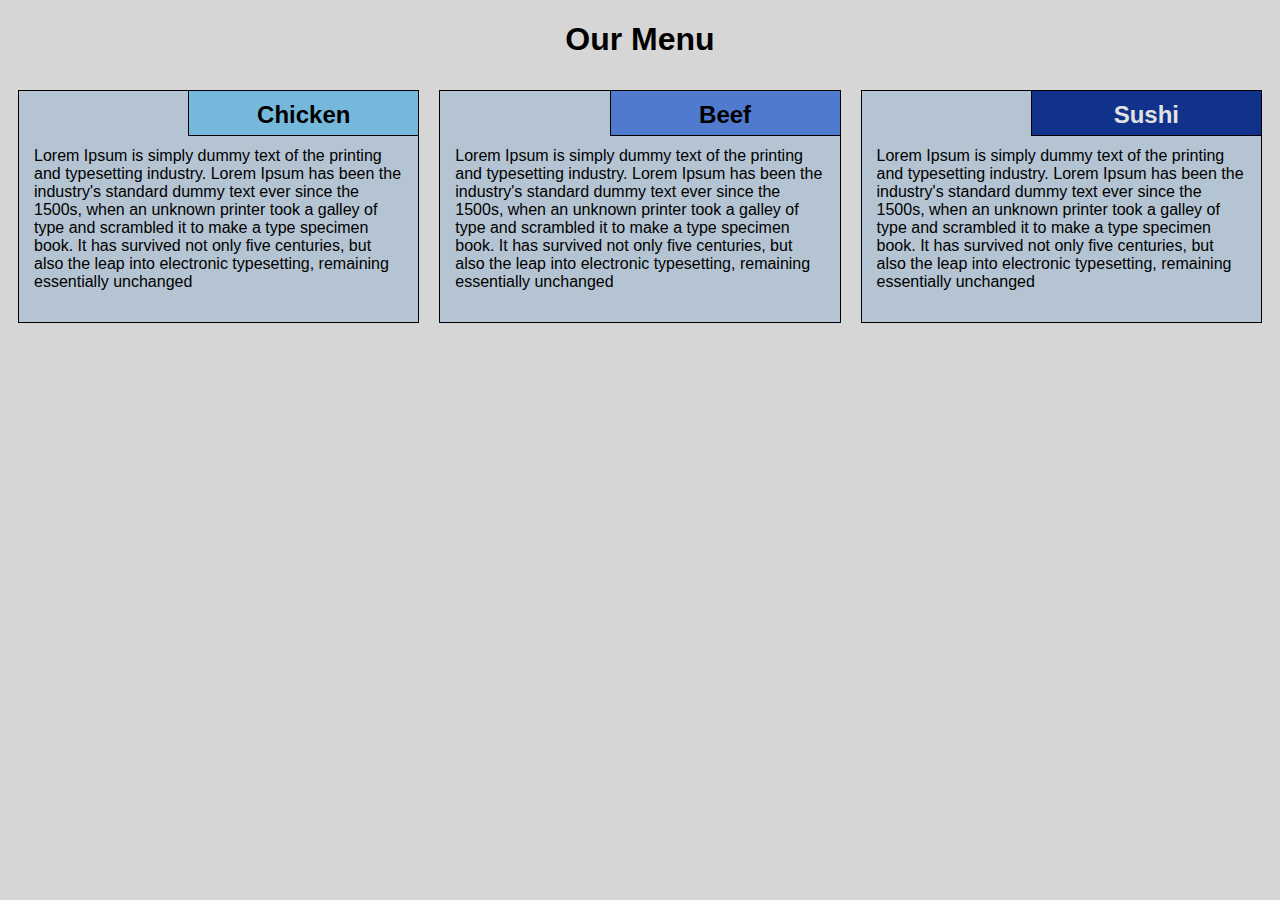
<file: module2_solution/index.html>
<!DOCTYPE html>
<html>
<head>
	<title>Module 2 Assignment</title>
	<link rel="stylesheet" href="./css/style.css">
</head>
<body>
	<h1>Our Menu</h1>
	<div class='row'>
		<div class='col-lg-4 col-md-6 col-sm-12'>
			<section class="chicken">
				<h2>Chicken</h2>
				<p>Lorem Ipsum is simply dummy text of the printing and typesetting industry. Lorem Ipsum has been the industry's standard dummy text ever since the 1500s, when an unknown printer took a galley of type and scrambled it to make a type specimen book. It has survived not only five centuries, but also the leap into electronic typesetting, remaining essentially unchanged</p>
			</section>
			
		</div>
		<div class='col-lg-4 col-md-6 col-sm-12'>
			<section class="beef">
				<h2>Beef</h2>
				<p>Lorem Ipsum is simply dummy text of the printing and typesetting industry. Lorem Ipsum has been the industry's standard dummy text ever since the 1500s, when an unknown printer took a galley of type and scrambled it to make a type specimen book. It has survived not only five centuries, but also the leap into electronic typesetting, remaining essentially unchanged</p>
			</section>
			
		</div>
		<div class='col-lg-4 col-md-6 col-sm-12'>
			<section class="sushi">
				<h2>Sushi</h2>
				<p>Lorem Ipsum is simply dummy text of the printing and typesetting industry. Lorem Ipsum has been the industry's standard dummy text ever since the 1500s, when an unknown printer took a galley of type and scrambled it to make a type specimen book. It has survived not only five centuries, but also the leap into electronic typesetting, remaining essentially unchanged</p>
			</section>
			
		</div>
	</div>
</body>
</html>
</file>
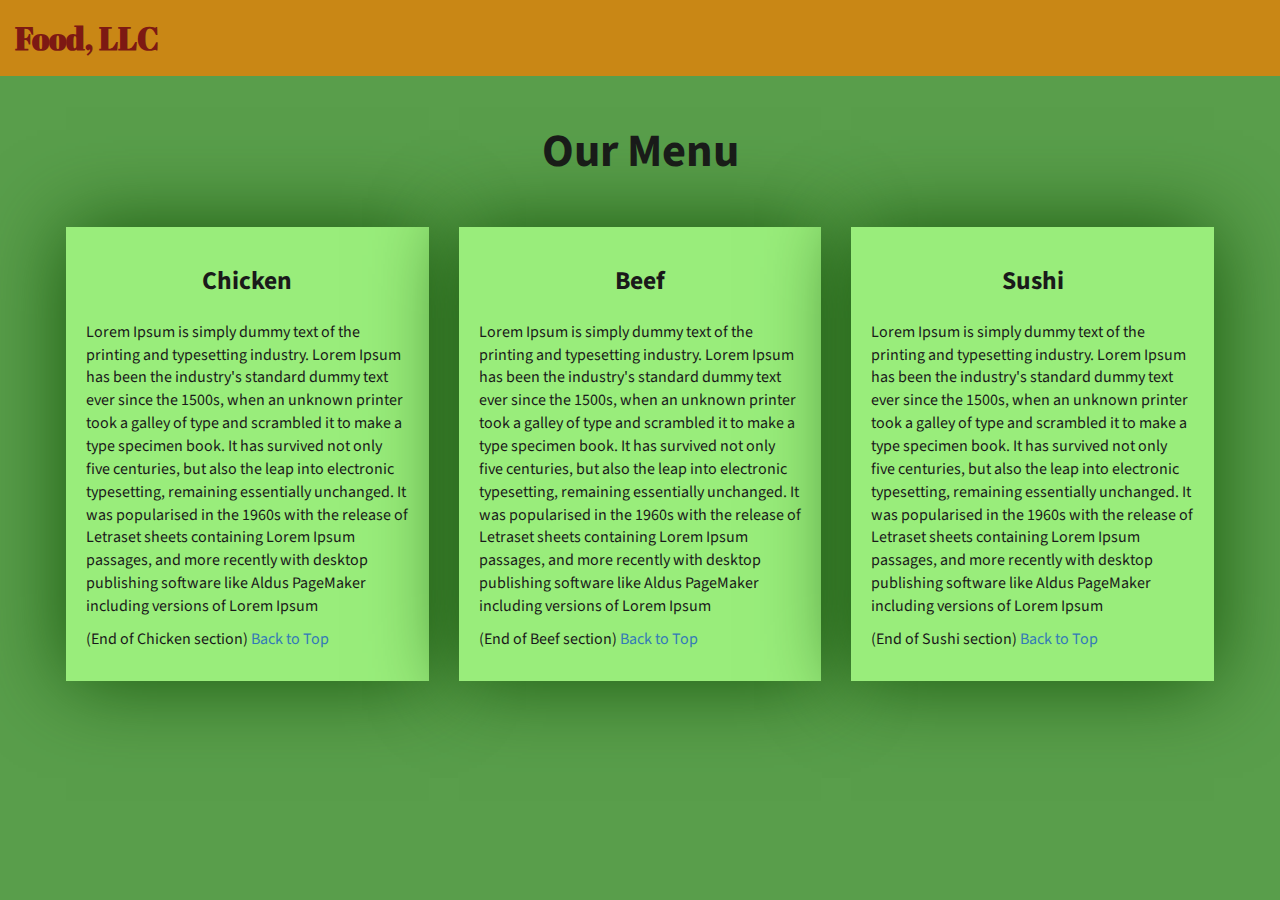
<file: module3_solution/index.html>
<!DOCTYPE html>
<html lang="zxx">

<head>
    <meta charset="utf-8">
    <meta http-equiv="X-UA-Compatible" content="IE=edge">
    <meta name="viewport" content="width=device-width, initial-scale=1">
    <title>Assignment Solution for Module 3</title>
    <link rel="stylesheet" href="css/bootstrap.min.css">
    <link rel="stylesheet" href="css/styles.css">
    <link href="https://fonts.googleapis.com/css?family=Source+Sans+Pro" rel="stylesheet">
    <link href="https://fonts.googleapis.com/css?family=Abril+Fatface" rel="stylesheet">

    <!-- HTML5 shim and Respond.js for IE8 support of HTML5 elements and media queries -->
    <!-- WARNING: Respond.js doesn't work if you view the page via file:// -->
    <!--[if lt IE 9]>
      <script src="https://oss.maxcdn.com/html5shiv/3.7.2/html5shiv.min.js"></script>
      <script src="https://oss.maxcdn.com/respond/1.4.2/respond.min.js"></script>
    <![endif]-->
</head>

<body>
    <header>
        <nav id="header-nav" class="navbar navbar-default">
            <div class="container-fluid">
                <div class="navbar-header">
                    <div class="navbar-brand">
                        <a href="index.html"><h1>Food, LLC</h1></a>
                    </div>

                    <button type="button" class="navbar-toggle collapsed visible-xs" data-toggle="collapse" data-target="#collapsable-nav" aria-expanded="false">
                        <span class="sr-only">Toggle navigation</span>
                        <span class="icon-bar"></span>
                        <span class="icon-bar"></span>
                        <span class="icon-bar"></span>
                    </button>
                </div>

                <div id="collapsable-nav" class="collapse navbar-collapse">
                    <ul id="nav-list" class="nav navbar-nav navbar-right visible-xs text-center">
                        <li>
                            <a href="#chicken-tile"><br class="hidden-xs"> Chicken</a>
                        </li>
                        <li>
                            <a href="#beef-tile"><br class="hidden-xs"> Beef</a>
                        </li>
                        <li>
                            <a href="#sushi-tile"><br class="hidden-xs"> Sushi</a>
                        </li>
                    </ul>
                </div>
            </div>
        </nav>
    </header>

    <div id="main-content" class="container">
        <h2 id="top-heading" class="text-center">Our Menu</h2>
        <div id="home-tiles" class="row">
            <div class="col-md-4 col-sm-6 col-xs-12">
                <div id="chicken-tile">
                    <section>
                        <h3 class="text-center">Chicken</h3>
                        <p>
                            Lorem Ipsum is simply dummy text of the printing and typesetting industry. Lorem Ipsum has been the industry's standard dummy text ever since the 1500s, when an unknown printer took a galley of type and scrambled it to make a type specimen book. It has survived not only five centuries, but also the leap into electronic typesetting, remaining essentially unchanged. It was popularised in the 1960s with the release of Letraset sheets containing Lorem Ipsum passages, and more recently with desktop publishing software like Aldus PageMaker including versions of Lorem Ipsum
                        </p>
                        <p>
                            (End of Chicken section) <a href="#top-heading">Back to Top</a>
                        </p>
                    </section>
                </div>
            </div>
            <div class="col-md-4 col-sm-6 col-xs-12">
                <div id="beef-tile">
                    <section>
                        <h3 class="text-center">Beef</h3>
                        <p>
                            Lorem Ipsum is simply dummy text of the printing and typesetting industry. Lorem Ipsum has been the industry's standard dummy text ever since the 1500s, when an unknown printer took a galley of type and scrambled it to make a type specimen book. It has survived not only five centuries, but also the leap into electronic typesetting, remaining essentially unchanged. It was popularised in the 1960s with the release of Letraset sheets containing Lorem Ipsum passages, and more recently with desktop publishing software like Aldus PageMaker including versions of Lorem Ipsum
                        </p>
                        <p>
                            (End of Beef section) <a href="#top-heading">Back to Top</a>
                        </p>
                    </section>
                </div>
            </div>
            <!-- <div class="clearfix visible-md-block"></div> -->
            <div class="col-md-4 col-sm-12 col-xs-12">
                <div id="sushi-tile">
                    <section>
                        <h3 class="text-center">Sushi</h3>
                        <p>
                          Lorem Ipsum is simply dummy text of the printing and typesetting industry. Lorem Ipsum has been the industry's standard dummy text ever since the 1500s, when an unknown printer took a galley of type and scrambled it to make a type specimen book. It has survived not only five centuries, but also the leap into electronic typesetting, remaining essentially unchanged. It was popularised in the 1960s with the release of Letraset sheets containing Lorem Ipsum passages, and more recently with desktop publishing software like Aldus PageMaker including versions of Lorem Ipsum
                        </p>
                        <p>
                            (End of Sushi section) <a href="#top-heading">Back to Top</a>
                        </p>
                    </section>
                </div>
            </div>
            <!-- <div class="clearfix visible-lg-block"></div> -->
        </div>
    </div>
    <div class="clearfix visible-lg-block"></div>


    <!-- jQuery (Bootstrap JS plugins depend on it) -->
    <script src="js/jquery-3.1.1.min.js"></script>
    <script src="js/bootstrap.min.js"></script>
    <!-- <script src="js/script.js"></script> -->

</body>

</html>
</file>
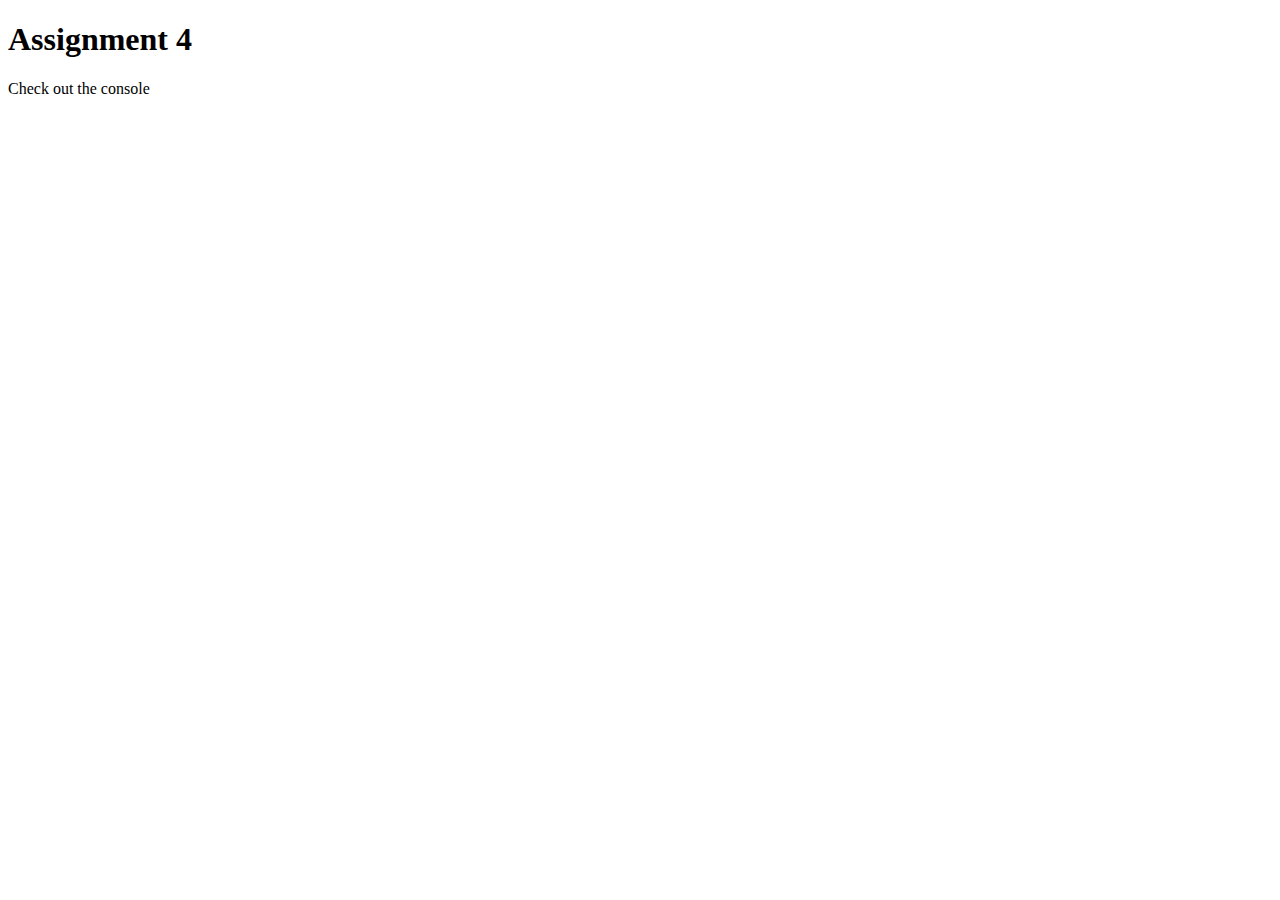
<file: module4_solution/index.html>
<!DOCTYPE html>
<html>

<head>
    <meta charset="utf-8">
    <title>Assignment Solution for Module 4</title>
    <script src="SpeakHello.js"></script>
    <script src="SpeakGoodBye.js"></script>
    <script src="script.js"></script>
</head>

<body>
    <h1>Assignment 4</h1>
    <p>Check out the console</p>
</body>

</html>
</file>
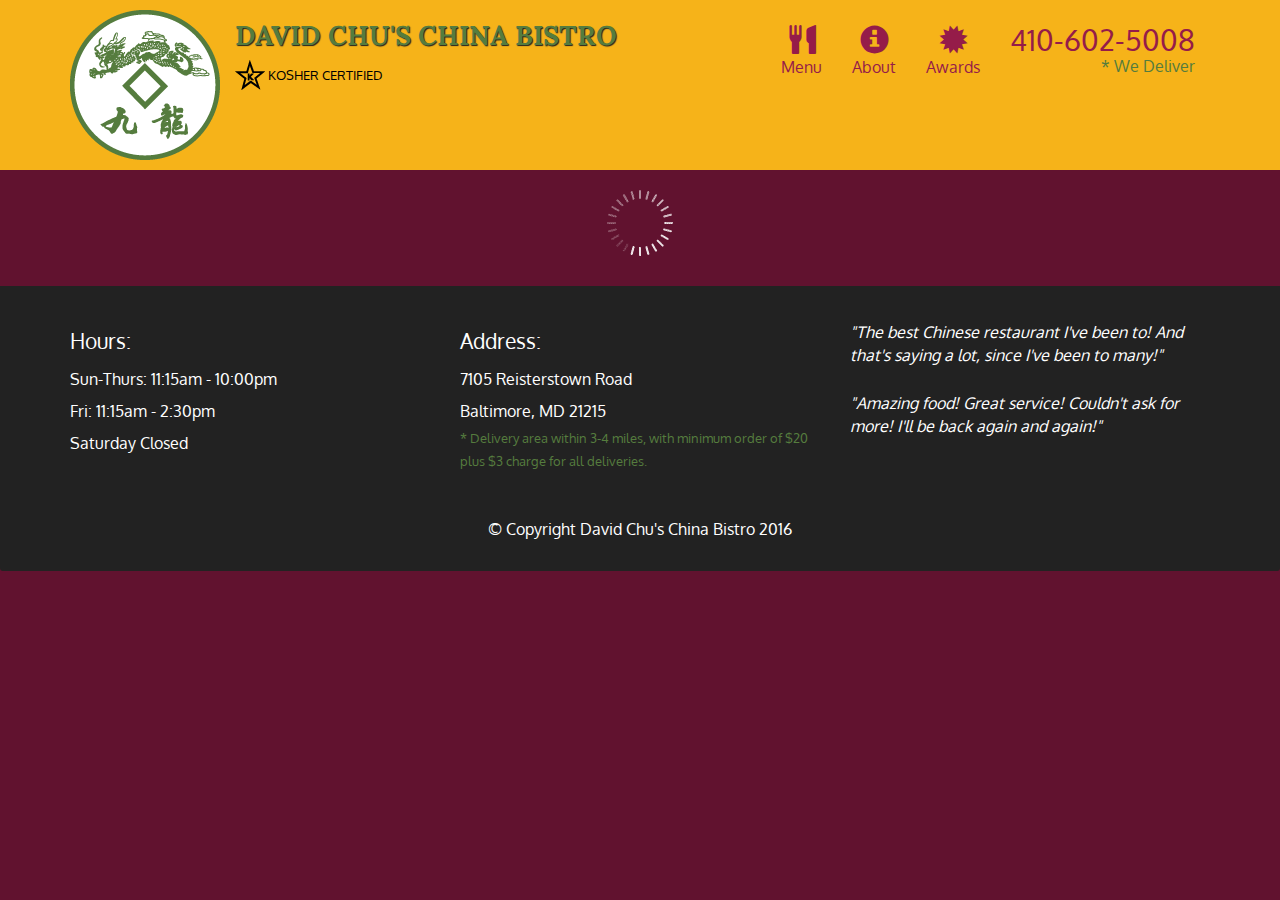
<file: module5_solution/index.html>
<!doctype html>
<html lang="en">
  <head>
    <meta charset="utf-8">
    <meta http-equiv="X-UA-Compatible" content="IE=edge">
    <meta name="viewport" content="width=device-width, initial-scale=1">
    <title>David Chu's China Bistro</title>
    <link rel="stylesheet" href="css/bootstrap.min.css">
    <link rel="stylesheet" href="css/styles.css">
    <link href='https://fonts.googleapis.com/css?family=Oxygen:400,300,700' rel='stylesheet' type='text/css'>
    <link href='https://fonts.googleapis.com/css?family=Lora' rel='stylesheet' type='text/css'>
  </head>
<body>
  <header>
    <nav id="header-nav" class="navbar navbar-default">
      <div class="container">
        <div class="navbar-header">
          <a href="index.html" class="pull-left visible-md visible-lg">
            <div id="logo-img" alt="Logo image"></div>
          </a>

          <div class="navbar-brand">
            <a href="index.html"><h1>David Chu's China Bistro</h1></a>
            <p>
              <img src="images/star-k-logo.png" alt="Kosher certification">
              <span>Kosher Certified</span>
            </p>
          </div>

          <button id="navbarToggle" type="button" class="navbar-toggle collapsed" data-toggle="collapse" data-target="#collapsable-nav" aria-expanded="false">
            <span class="sr-only">Toggle navigation</span>
            <span class="icon-bar"></span>
            <span class="icon-bar"></span>
            <span class="icon-bar"></span>
          </button>
        </div>
        
        <div id="collapsable-nav" class="collapse navbar-collapse">
           <ul id="nav-list" class="nav navbar-nav navbar-right">
            <li id="navHomeButton" class="visible-xs active">
              <a href="index.html">
                <span class="glyphicon glyphicon-home"></span> Home</a>
            </li>
            <li id="navMenuButton">
              <a href="#" onclick="$dc.loadMenuCategories();">
                <span class="glyphicon glyphicon-cutlery"></span><br class="hidden-xs"> Menu</a>
            </li>
            <li>
              <a href="#">
                <span class="glyphicon glyphicon-info-sign"></span><br class="hidden-xs"> About</a>
            </li>
            <li>
              <a href="#">
                <span class="glyphicon glyphicon-certificate"></span><br class="hidden-xs"> Awards</a>
            </li>
            <li id="phone" class="hidden-xs">
              <a href="tel:410-602-5008">
                <span>410-602-5008</span></a><div>* We Deliver</div>
            </li>
          </ul><!-- #nav-list -->
        </div><!-- .collapse .navbar-collapse -->
      </div><!-- .container -->
    </nav><!-- #header-nav -->
  </header>

  <div id="call-btn" class="visible-xs">
    <a class="btn" href="tel:410-602-5008">
    <span class="glyphicon glyphicon-earphone"></span>
    410-602-5008
    </a>
  </div>
  <div id="xs-deliver" class="text-center visible-xs">* We Deliver</div>

  <div id="main-content" class="container"></div>

  <footer class="panel-footer">
    <div class="container">
      <div class="row">
        <section id="hours" class="col-sm-4">
          <span>Hours:</span><br>
          Sun-Thurs: 11:15am - 10:00pm<br>
          Fri: 11:15am - 2:30pm<br>
          Saturday Closed
          <hr class="visible-xs">
        </section>
        <section id="address" class="col-sm-4">
          <span>Address:</span><br>
          7105 Reisterstown Road<br>
          Baltimore, MD 21215
          <p>* Delivery area within 3-4 miles, with minimum order of $20 plus $3 charge for all deliveries.</p>
          <hr class="visible-xs">
        </section>
        <section id="testimonials" class="col-sm-4">
          <p>"The best Chinese restaurant I've been to! And that's saying a lot, since I've been to many!"</p>
          <p>"Amazing food! Great service! Couldn't ask for more! I'll be back again and again!"</p>
        </section>
      </div>
      <div class="text-center">&copy; Copyright David Chu's China Bistro 2016</div>
    </div>
  </footer>

  <!-- jQuery (Bootstrap JS plugins depend on it) -->
  <script src="js/jquery-2.1.4.min.js"></script>
  <script src="js/bootstrap.min.js"></script>
  <script src="js/ajax-utils.js"></script>
  <script src="js/script.js"></script>
</body>
</html>
</file>
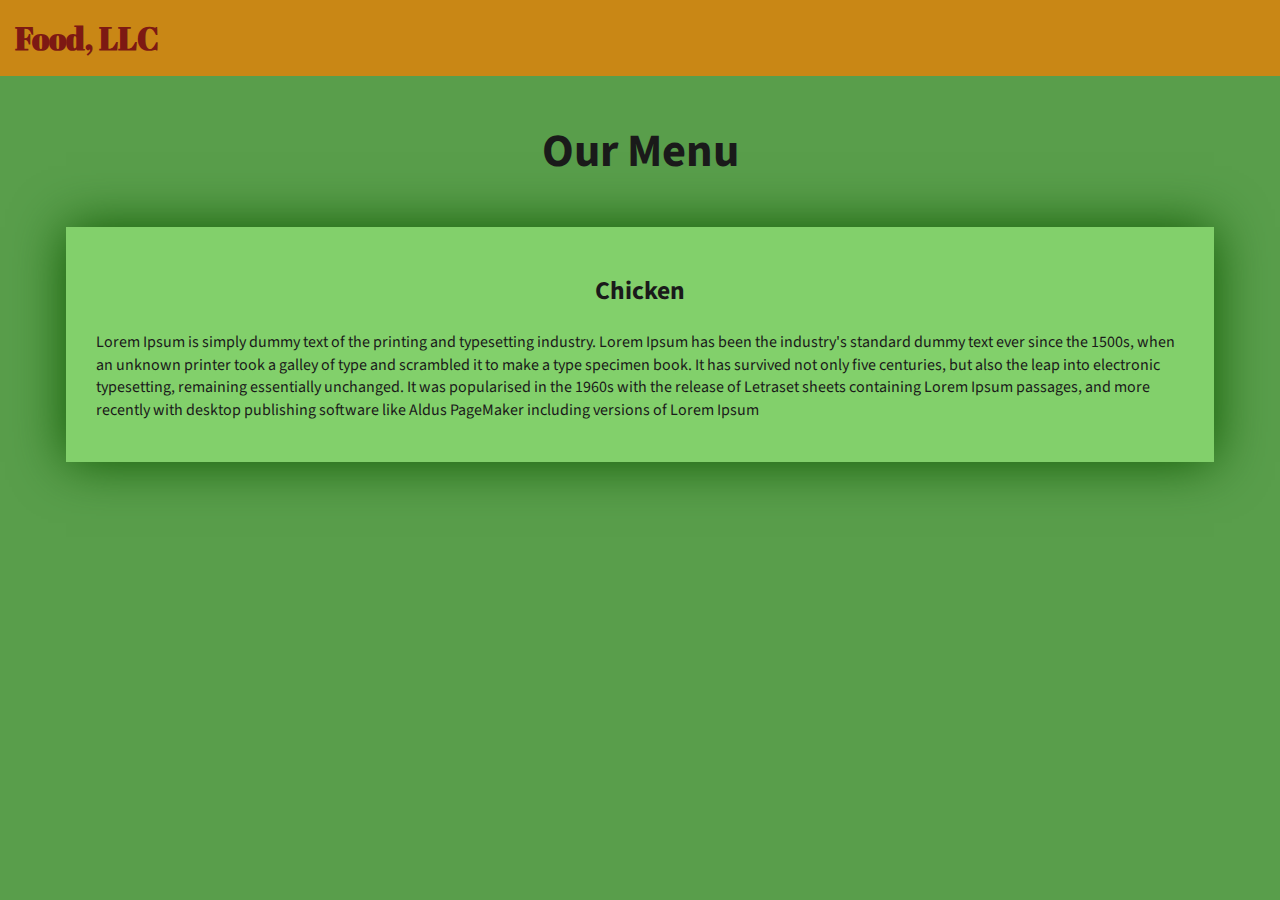
<file: module3_solution/index_basic.html>
<!DOCTYPE html>
<html lang="zxx">

<head>
    <meta charset="utf-8">
    <meta http-equiv="X-UA-Compatible" content="IE=edge">
    <meta name="viewport" content="width=device-width, initial-scale=1">
    <title>Assignment Solution for Module 3</title>
    <link rel="stylesheet" href="css/bootstrap.min.css">
    <link rel="stylesheet" href="css/styles_basic.css">
    <link href="https://fonts.googleapis.com/css?family=Source+Sans+Pro" rel="stylesheet">
    <link href="https://fonts.googleapis.com/css?family=Abril+Fatface" rel="stylesheet">

    <!-- HTML5 shim and Respond.js for IE8 support of HTML5 elements and media queries -->
    <!-- WARNING: Respond.js doesn't work if you view the page via file:// -->
    <!--[if lt IE 9]>
      <script src="https://oss.maxcdn.com/html5shiv/3.7.2/html5shiv.min.js"></script>
      <script src="https://oss.maxcdn.com/respond/1.4.2/respond.min.js"></script>
    <![endif]-->
</head>

<body>
    <header>
        <nav id="header-nav" class="navbar navbar-default">
            <div class="container-fluid">
                <div class="navbar-header">
                    <div class="navbar-brand">
                        <a href="index_basic.html"><h1>Food, LLC</h1></a>
                    </div>

                    <button type="button" class="navbar-toggle collapsed visible-xs" data-toggle="collapse" data-target="#collapsable-nav" aria-expanded="false">
                        <span class="sr-only">Toggle navigation</span>
                        <span class="icon-bar"></span>
                        <span class="icon-bar"></span>
                        <span class="icon-bar"></span>
                    </button>
                </div>

                <div id="collapsable-nav" class="collapse navbar-collapse">
                    <ul id="nav-list" class="nav navbar-nav navbar-right visible-xs text-center">
                        <li>
                            <a><br class="hidden-xs"> Chicken</a>
                        </li>
                        <li>
                            <a><br class="hidden-xs"> Beef</a>
                        </li>
                        <li>
                            <a><br class="hidden-xs"> Sushi</a>
                        </li>
                    </ul>
                </div>
            </div>
        </nav>
    </header>

    <div id="main-content" class="container">
        <h2 id="top-heading" class="text-center">Our Menu</h2>
        <section id="main-section">
            <h3 class="text-center">Chicken</h3>
            <p>
               Lorem Ipsum is simply dummy text of the printing and typesetting industry. Lorem Ipsum has been the industry's standard dummy text ever since the 1500s, when an unknown printer took a galley of type and scrambled it to make a type specimen book. It has survived not only five centuries, but also the leap into electronic typesetting, remaining essentially unchanged. It was popularised in the 1960s with the release of Letraset sheets containing Lorem Ipsum passages, and more recently with desktop publishing software like Aldus PageMaker including versions of Lorem Ipsum
            </p>
        </section>

    </div>

    <!-- jQuery (Bootstrap JS plugins depend on it) -->
    <script src="js/jquery-3.1.1.min.js"></script>
    <script src="js/bootstrap.min.js"></script>
    <!-- <script src="js/script.js"></script> -->

</body>

</html>
</file>
<file: module2_solution/css/style.css>
* {
    box-sizing: border-box;
    font-family: Helvetica;
}

body {
    background-color: #d6d6d6;
}

h1 {
    text-align: center;
    color: black;
}

section {
    border: 1px solid black;
    background-color: #b5c4d2;
    margin: 10px;
}

section>h2 {
    float: right;
    border-bottom: 1px solid black;
    border-left: 1px solid black;
    margin: 0;
    width: 230px;
    text-align: center;
    font-style: Times;
    font-size: 24px;
    font-weight: bold;
    height: 45px;
    padding-top: 10px;
}

section.chicken>h2 {
    background-color: #76b8db;
}

section.beef>h2 {
    background-color: #4f7acd;
}

section.sushi>h2 {
    color: #e2e2e2;
    background-color: #10328a;
}

section>p {
    padding: 40px 15px 15px 15px;
    
}

.row {
    width: 100%;
}


/* Desktop view options */

@media (min-width: 992px) {
    .col-lg-1, .col-lg-2, .col-lg-3, .col-lg-4, .col-lg-5, .col-lg-6, .col-lg-7, .col-lg-8, .col-lg-9, .col-lg-10, .col-lg-11, .col-lg-12 {
        float: left;
    }
    .col-lg-1 {
        width: 8.33%;
    }
    .col-lg-2 {
        width: 16.66%;
    }
    .col-lg-3 {
        width: 25%;
    }
    .col-lg-4 {
        width: 33.33%;
    }
    .col-lg-5 {
        width: 41.66%;
    }
    .col-lg-6 {
        width: 50%;
    }
    .col-lg-7 {
        width: 58.33%;
    }
    .col-lg-8 {
        width: 66.66%;
    }
    .col-lg-9 {
        width: 74.99%;
    }
    .col-lg-10 {
        width: 83.33%;
    }
    .col-lg-11 {
        width: 91.66%;
    }
    .col-lg-12 {
        width: 100%;
    }
}


/* Tablet view options */

@media (min-width: 768px) and (max-width: 991px) {
    .col-md-1, .col-md-2, .col-md-3, .col-md-4, .col-md-5, .col-md-6, .col-md-7, .col-md-8, .col-md-9, .col-md-10, .col-md-11, .col-md-12 {
        float: left;
    }
    .col-md-1 {
        width: 8.33%;
    }
    .col-md-2 {
        width: 16.66%;
    }
    .col-md-3 {
        width: 25%;
    }
    .col-md-4 {
        width: 33.33%;
    }
    .col-md-5 {
        width: 41.66%;
    }
    .col-md-6 {
        width: 50%;
    }
    .col-md-7 {
        width: 58.33%;
    }
    .col-md-8 {
        width: 66.66%;
    }
    .col-md-9 {
        width: 74.99%;
    }
    .col-md-10 {
        width: 83.33%;
    }
    .col-md-11 {
        width: 91.66%;
    }
    .col-md-12 {
        width: 100%;
    }
}


/* Mobile view options */

@media (max-width: 767px) {
    .col-sm-1, .col-sm-2, .col-sm-3, .col-sm-4, .col-sm-5, .col-sm-6, .col-sm-7, .col-sm-8, .col-sm-9, .col-sm-10, .col-sm-11, .col-sm-12 {
        float: left;
    }
    .col-sm-1 {
        width: 8.33%;
    }
    .col-sm-2 {
        width: 16.66%;
    }
    .col-sm-3 {
        width: 25%;
    }
    .col-sm-4 {
        width: 33.33%;
    }
    .col-sm-5 {
        width: 41.66%;
    }
    .col-sm-6 {
        width: 50%;
    }
    .col-sm-7 {
        width: 58.33%;
    }
    .col-sm-8 {
        width: 66.66%;
    }
    .col-sm-9 {
        width: 74.99%;
    }
    .col-sm-10 {
        width: 83.33%;
    }
    .col-sm-11 {
        width: 91.66%;
    }
    .col-sm-12 {
        width: 100%;
    }
}
</file>
<file: module3_solution/css/styles.css>
body {
    font-size: 16px;
    font-family: 'Source Sans Pro', sans-serif;
    color: #1a1a1a;
    background-color: #599e4b;
}


/** HEADER **/

#header-nav {
    background-color: #c98715;
    border-radius: 0;
    border: 0;
}

#header-nav button {
    margin-top: 22px;
}

.navbar-default .navbar-toggle:focus, .navbar-default .navbar-toggle:hover {
    background-color: #fce29e;
}

.navbar-collapse {
    border-top: 0;
}

.navbar-brand, .navbar-nav li a {
    line-height: 76px;
    height: 76px;
    padding-top: 0;
}

.navbar-brand h1 {
    color: #7d1913;
    font-family: 'Abril Fatface', cursive;
    font-weight: bolder;
    font-size: 1.8em;
}

.navbar-brand a:hover {
    text-decoration: none;
    text-shadow: 1px 1px 1px #fe9797;
}

#nav-list {
    background-color: #e4af34;
}

#nav-list a {
    /*text-align: center;*/
    font-weight: bolder;
    color: #282828;
    font-size: 1.2em;
}

#nav-list a:hover {
    color: #202020;
    background-color: #fce29e;
}

.navbar-header button.navbar-toggle, .navbar-header .icon-bar {
    border: 1px solid #7d1913;
}


/** END HEADER */


/** HOME PAGE **/

#main-content {
    width: 92%;
    margin-bottom: 30px;
}

#main-content h2 {
    font-size: 2.9em;
    font-weight: bold;
    margin-top: 30px;
    margin-bottom: 50px;
}

#main-content h3 {
    font-size: 1.6em;
    font-weight: bold;
    margin-bottom: 1em;
}

#chicken-tile, #beef-tile, #sushi-tile {
    width: 100%;
    padding: 20px;
    background-color: #99ed7b;
    margin-bottom: 60px;
    box-shadow: 0 0 80px #18580b;
}


/** END HOME PAGE **/
</file>
<file: module5_solution/css/styles.css>
body {
  font-size: 16px;
  color: #fff;
  background-color: #61122f;
  font-family: 'Oxygen', sans-serif;
}

/** HEADER **/
#header-nav {
  background-color: #f6b319;
  border-radius: 0;
  border: 0;
}

#logo-img {
  background: url('../images/restaurant-logo_large.png') no-repeat;
  width: 150px;
  height: 150px;
  margin: 10px 15px 10px 0;
}

.navbar-brand {
  padding-top: 25px;
}
.navbar-brand h1 { /* Restaurant name */
  font-family: 'Lora', serif;
  color: #557c3e;
  font-size: 1.5em;
  text-transform: uppercase;
  font-weight: bold;
  text-shadow: 1px 1px 1px #222;
  margin-top: 0;
  margin-bottom: 0;
  line-height: .75;
}
.navbar-brand a:hover, .navbar-brand a:focus {
  text-decoration: none;
}
.navbar-brand p { /* Kosher cert */
  color: #000;
  text-transform: uppercase;
  font-size: .7em;
  margin-top: 15px;
}
.navbar-brand p span { /* Star-K */
  vertical-align: middle;
}

#nav-list {
  margin-top: 10px;
}
#nav-list a {
  color: #951C49;
  text-align: center;
}
#nav-list a:hover {
  background: #E7E7E7;
}
#nav-list a span {
  font-size: 1.8em;
}

#phone {
  margin-top: 5px;
}
#phone a { /* Phone number */
  text-align: right;
  padding-bottom: 0;
}
#phone div { /* We Deliver */
  color: #557c3e;
  text-align: right;
  padding-right: 15px;
}

.navbar-header button.navbar-toggle, .navbar-header .icon-bar {
  border: 1px solid #61122f;
}
.navbar-header button.navbar-toggle {
  clear: both;
  margin-top: -30px;
}
/* END HEADER */

/* FOOTER */
.panel-footer {
  margin-top: 30px;
  padding-top: 35px;
  padding-bottom: 30px;
  background-color: #222;
  border-top: 0;
}
.panel-footer div.row {
  margin-bottom: 35px;
}
#hours, #address {
  line-height: 2;
}
#hours > span, #address > span {
  font-size: 1.3em;
}
#address p {
  color: #557c3e;
  font-size: .8em;
  line-height: 1.8;
}
#testimonials {
  font-style: italic;
}
#testimonials p:nth-child(2) {
  margin-top: 25px;
}
/* END FOOTER */



/* HOME PAGE */
.container .jumbotron {
  box-shadow: 0 0 50px #3F0C1F;
  border: 2px solid #3F0C1F;
}

#menu-tile, #specials-tile, #map-tile {
  height: 250px;
  width: 100%;
  margin-bottom: 15px;
  position: relative;
  border: 2px solid #3F0C1F;
  overflow: hidden;
}
#menu-tile:hover, #specials-tile:hover, #map-tile:hover {
  box-shadow: 0 1px 5px 1px #cccccc;
}
#menu-tile {
  background: url('../images/menu-tile.jpg') no-repeat;
  background-position: center;
}
#specials-tile {
  background: url('../images/specials-tile.jpg') no-repeat;
  background-position: center;
}
#menu-tile span, #specials-tile span, #map-tile span {
  position: absolute;
  bottom: 0;
  right: 0;
  width: 100%;
  text-align: center;
  font-size: 1.6em;
  text-transform: uppercase;
  background-color: #000;
  color: #fff;
  opacity: .8;
}
/* END HOME PAGE */

/* MENU CATEGORIES PAGE */
.category-tile { 
  position: relative;
  border: 2px solid #3F0C1F;
  overflow: hidden;
  width: 200px;
  height: 200px;
  margin: 0 auto 15px;
}
.category-tile span {
  position: absolute;
  bottom: 0;
  right: 0;
  width: 100%;
  text-align: center;
  font-size: 1.2em;
  text-transform: uppercase;
  background-color: #000;
  color: #fff;
  opacity: .8;
}
.category-tile:hover {
  box-shadow: 0 1px 5px 1px #cccccc;
}

#menu-categories-title + div {
  margin-bottom: 50px;
}
/* END MENU CATEGORIES PAGE */

/* SINGLE CATEGORY PAGE */
.menu-item-tile {
  margin-bottom: 25px;
}
.menu-item-tile hr {
  width: 80%;
}
.menu-item-tile .menu-item-price {
  font-size: 1.1em;
  text-align: right;
  margin-top: -15px;
  margin-right: -15px;
}
.menu-item-tile .menu-item-price span {
  font-size: .6em;
}
.menu-item-photo {
  position: relative;
  border: 2px solid #3F0C1F; 
  overflow: hidden;
  padding: 0;
  margin-right: -15px;
  margin-left: auto;
  margin-bottom: 20px;
  max-width: 250px;
}
.menu-item-photo div {
  position: absolute;
  bottom: 0;
  right: 0;
  width: 80px;
  background-color: #557c3e;
  text-align: center;
}
.menu-item-description {
  padding-right: 30px;
}
h3.menu-item-title {
  margin: 0 0 10px;
}
.menu-item-details {
  font-size: .9em;
  font-style: italic;
}
/* END SINGLE CATEGORY PAGE */


/********** Large devices only **********/
@media (min-width: 1200px) {
  .container .jumbotron {
    background: url('../images/jumbotron_1200.jpg') no-repeat;
    height: 675px;
  }
}

/********** Medium devices only **********/
@media (min-width: 992px) and (max-width: 1199px) {
  /* Header */
  #logo-img {
    background: url('../images/restaurant-logo_medium.png') no-repeat;
    width: 100px;
    height: 100px;
    margin: 5px 5px 5px 0;
  }
  /* End Header */

  /* Home Page */
  .container .jumbotron {
    background: url('../images/jumbotron_992.jpg') no-repeat;
    height: 558px;
  }
  /* End Home Page */
}

/********** Small devices only **********/
@media (min-width: 768px) and (max-width: 991px) {
  /* Home Page */
  .container .jumbotron {
    background: url('../images/jumbotron_768.jpg') no-repeat;
    height: 432px;
  }
  /* End Home Page */
}

/********** Extra small devices only **********/
@media (max-width: 767px) {
  /* Header */
  .navbar-brand {
    padding-top: 10px;
    height: 80px;
  }
  .navbar-brand h1 { /* Restaurant name */
    padding-top: 10px;
    font-size: 5vw; /* 1vw = 1% of viewport width */
  }
  .navbar-brand p { /* Kosher cert */
    font-size: .6em;
    margin-top: 12px;
  }
  .navbar-brand p img { /* Star-K */
    height: 20px;
  }

  #collapsable-nav a { /* Collapsed nav menu text */
    font-size: 1.2em;
  }
  #collapsable-nav a span { /* Collapsed nav menu glyph */
    font-size: 1em;
    margin-right: 5px;
  }

  #call-btn > a {
    font-size: 1.5em;
    display: block;
    margin: 0 20px;
    padding: 10px;
    border: 2px solid #fff;
    background-color: #f6b319;
    color: #951c49;
  }
  #xs-deliver {
    margin-top: 5px;
    font-size: .7em;
    letter-spacing: .1em;
    text-transform: uppercase;
  }
  /* End Header */

  /* Footer */
  .panel-footer section {
    margin-bottom: 30px;
    text-align: center;
  }
  .panel-footer section:nth-child(3) {
    margin-bottom: 0; /* margin already exists on the whole row */
  }
  .panel-footer section hr {
    width: 50%;
  }
  /* End Footer */

  /* Home Page */
  .container .jumbotron {
    margin-top: 30px;
    padding: 0;
  }
  #menu-tile, #specials-tile {
    width: 360px;
    margin: 0 auto 15px;
  }

  .menu-item-photo {
    margin-right: auto;
  }
  .menu-item-tile .menu-item-price {
    text-align: center;
  }
  .menu-item-description {
    text-align: center;;
  }
}


/********** Super extra small devices Only :-) (e.g., iPhone 4) **********/
@media (max-width: 479px) {
  /* Header */
  .navbar-brand h1 { /* Restaurant name */
    padding-top: 5px;
    font-size: 6vw;
  }
  /* End Header */
  
  /* Home page */
  #menu-tile, #specials-tile {
    width: 280px;
    margin: 0 auto 15px;
  }

  .col-xxs-12 {
    position: relative;
    min-height: 1px;
    padding-right: 15px;
    padding-left: 15px;
    float: left;
    width: 100%;
  }
}
</file>
<file: module3_solution/css/styles_basic.css>
body {
    font-size: 16px;
    font-family: 'Source Sans Pro', sans-serif;
    color: #1a1a1a;
    background-color: #599e4b;
}


/** HEADER **/

#header-nav {
    background-color: #c98715;
    border-radius: 0;
    border: 0;
}

#header-nav button {
    margin-top: 22px;
}

.navbar-default .navbar-toggle:focus, .navbar-default .navbar-toggle:hover {
    background-color: #fce29e;
}

.navbar-collapse {
    border-top: 0;
}

.navbar-brand, .navbar-nav li a {
    line-height: 76px;
    height: 76px;
    padding-top: 0;
}

.navbar-brand h1 {
    color: #7d1913;
    font-family: 'Abril Fatface', cursive;
    font-weight: bolder;
    font-size: 1.8em;
}

.navbar-brand a:hover {
    text-decoration: none;
    text-shadow: 1px 1px 1px #fe9797;
}

#nav-list {
    background-color: #e4af34;
}

#nav-list a {
    font-weight: bolder;
    color: #282828;
    font-size: 1.2em;
}

#nav-list a:hover {
    color: #202020;
    background-color: #fce29e;
}

.navbar-header button.navbar-toggle, .navbar-header .icon-bar {
    border: 1px solid #7d1913;
}


/** END HEADER */


/** HOME PAGE **/

#main-content {
    width: 92%;
    margin-bottom: 40px;
}

#main-content h2 {
    font-size: 2.9em;
    font-weight: bold;
    margin-top: 30px;
    margin-bottom: 50px;
}

#main-content h3 {
    font-size: 1.6em;
    font-weight: bold;
    margin-bottom: 1em;
}

#main-section {
    background-color: #82d06b;
    box-shadow: 0 0 50px #0f5900;
    padding: 30px;
}

/** END HOME PAGE **/
</file>
